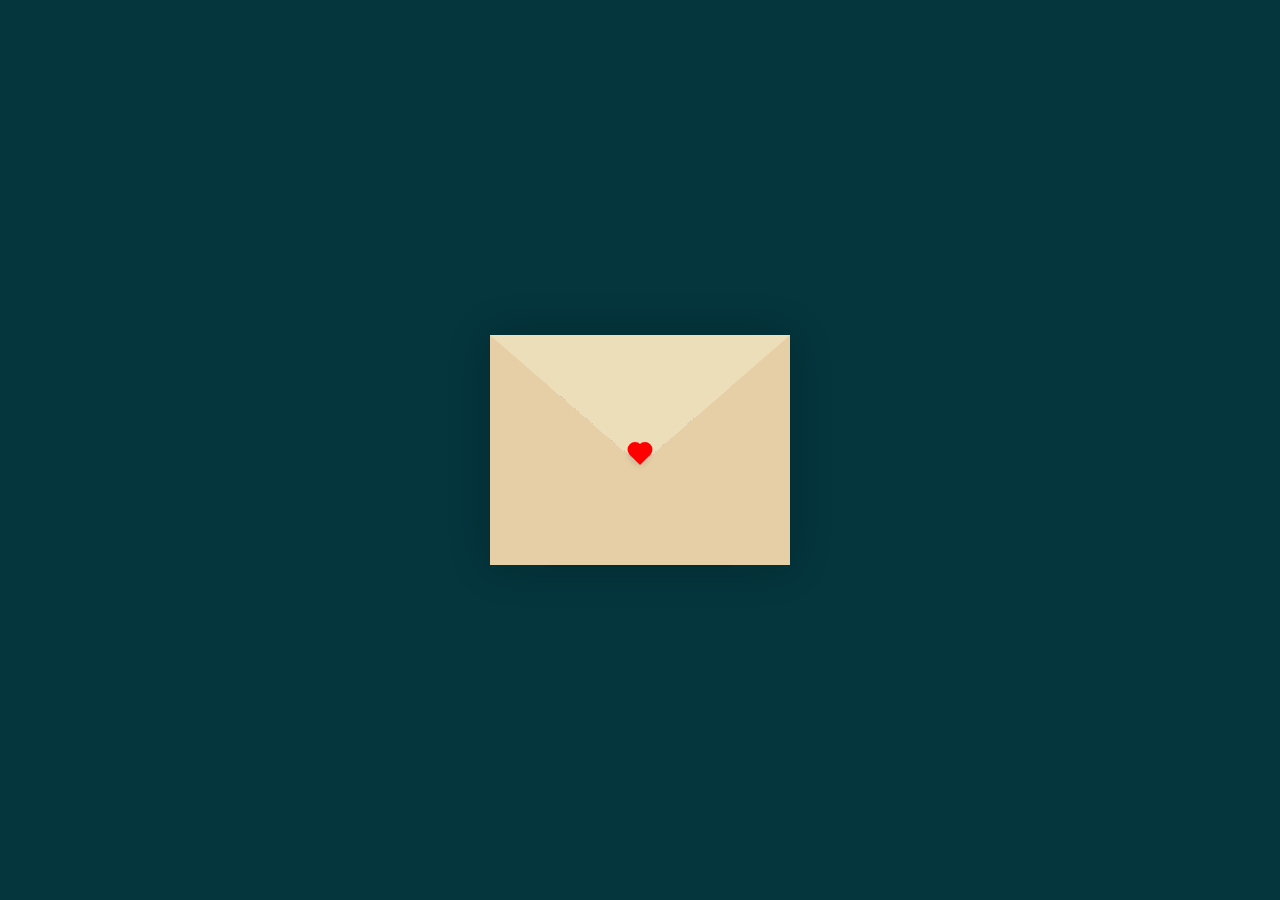
<file: mail.html>
<!DOCTYPE html>
<html lang="en">
<head>
    <meta charset="UTF-8">
    <meta http-equiv="X-UA-Compatible" content="IE=edge">
    <meta name="viewport" content="width=device-width, initial-scale=1.0">
    <title>Mail for you..</title>
    <link rel="stylesheet" href="./mail_style.css">
</head>
<body>
    <div class="container">
        <div class="envelope-wrapper">
            <div class="envelope">
                <div class="letter">
                    <div class="text">
                        <strong>Dear nerd bird,</strong>
                            <p>You don't have to do anything; your presence alone brings me joy.<br>My best friend, lover, and companion; the sun on my rainy days,<br>the anchor in my storms. You don't know how strong you make me...
                            </p>
                    </div>
                </div>
            </div>
            <div class="heart"></div>
        </div>
    </div>
    <script>
        const envelope = document.querySelector('.envelope-wrapper');
        envelope.addEventListener('click', () => {
            envelope.classList.toggle('flap');
        });
    </script>
</body>
</html>
</file>
<file: mail_style.css>
:root{
    --primary: #fff;
    --bg-color: rgb(5, 53, 61);
    --bg-envelope-color: #f5edd1;
    --envelope-tab: #ecdeb8;
    --envelope-cover: #e6cfa7;
    --shadow-color: rgba(0, 0, 0, 0.2);
    --txt-color: #444;
    --heart-color:#ff0000;
  }
  body{
    margin: 0;
    padding: 0;
    box-sizing: border-box;
    background: var(--bg-color);
    display: flex;
    align-items: center;
    justify-content: center;
  }
  .container {
    height: 100vh;
    display: grid;
    place-items: center;
  }
  .container > .envelope-wrapper {
    background: var(--bg-envelope-color);
    box-shadow: 0 0 40px var(--shadow-color);
  }
  .envelope-wrapper > .envelope {
    position: relative;
    width: 300px;
    height: 230px;
  }
  .envelope-wrapper > .envelope::before {
    content: "";
    position: absolute;
    top: 0;
    z-index: 2;
    border-top: 130px solid var(--envelope-tab);
    border-right: 150px solid transparent;
    border-left: 150px solid transparent;
    transform-origin: top;
    transition: all 0.5s ease-in-out 0.7s;
  }
  .envelope-wrapper > .envelope::after {
    content: "";
    position: absolute;
    z-index: 2;
    width: 0px;
    height: 0px;
    border-top: 130px solid transparent;
    border-right: 150px solid var(--envelope-cover);
    border-bottom: 100px solid var(--envelope-cover);
    border-left: 150px solid var(--envelope-cover);
  }
  .envelope > .letter {
    position: absolute;
    right: 20%;
    bottom: 0;
    width: 54%;
    height: 80%;
    background: var(--primary);
    text-align: center;
    transition: all 1s ease-in-out;
    box-shadow: 0 0 5px var(--shadow-color);
    padding: 20px 10px;
  }
  
  .envelope > .letter > .text {
    font-family: 'Gill Sans', 'Gill Sans MT', Calibri, 'Trebuchet MS', sans-serif;
    color: var(--txt-color);
    text-align: left;
    font-size: 10px;
  }
  .heart {
    position: absolute;
    top: 50%;
    left: 50%;
    width: 15px;
    height: 15px;
    background: var(--heart-color);
    z-index: 4;
    transform: translate(-50%, -20%) rotate(45deg);
    transition: transform 0.5s ease-in-out 1s;
    box-shadow: 0 1px 6px var(--shadow-color);
    cursor: pointer;
  }
  .heart:before, 
  .heart:after {
    content: "";
    position: absolute;
    width: 15px;
    height: 15px;
    background-color: var(--heart-color);
    border-radius: 50%;
  }
  .heart:before {
    top: -7.5px;
  }
  .heart:after {
    right: 7.5px;
  }
  .flap > .envelope:before {
    transform: rotateX(180deg);
    z-index: 0;
  }
  .flap > .envelope > .letter {
    bottom: 100px;
    transform: scale(1.5);
    transition-delay: 1s;
  }
  .flap > .heart {
    transform: rotate(90deg);
    transition-delay: 0.4s;
  }
</file>
